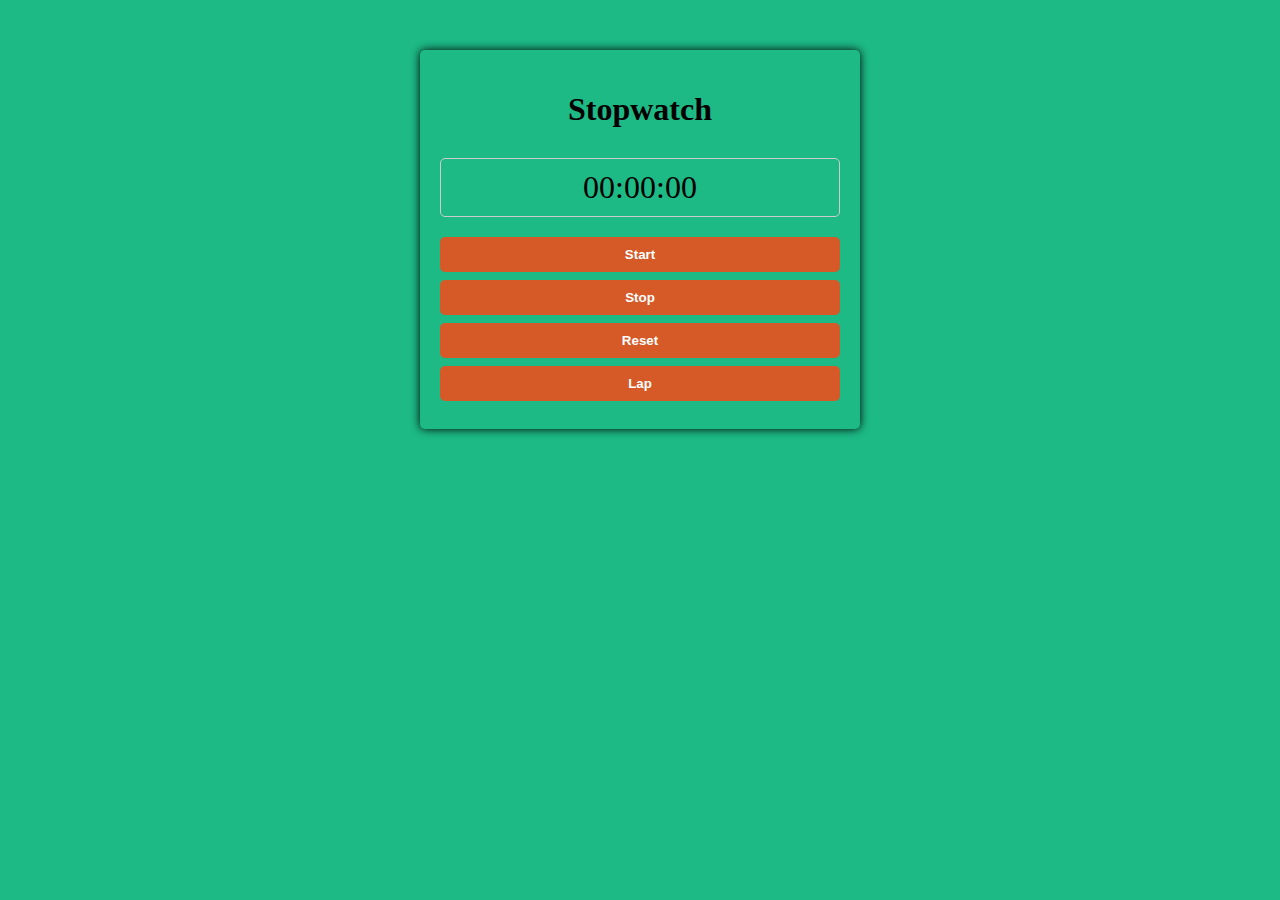
<file: Taks-2 Stopwatch/index.html>
<!DOCTYPE html>
<html lang="en">
<head>
    <meta charset="UTF-8">
    <meta name="viewport" content="width=device-width, initial-scale=1.0">
    <title>Stopwatch</title>
  <link rel="stylesheet" href="style.css">
</head>
<body>
    <div class="container">

        <h1>Stopwatch</h1>

        <div>
            <span class="display" id="display">00:00:00</span>
        </div>
        <div>
            <button onclick="start()">Start</button>
            <button onclick="stop()">Stop</button>
            <button onclick="reset()">Reset</button>
            <button  id="lap"onclick="recordLap()">Lap</button>
        </div>

        <div id="lapTimes"></div>

    </div>
    <script src="script.js"></script>
</body>
</html>
</file>
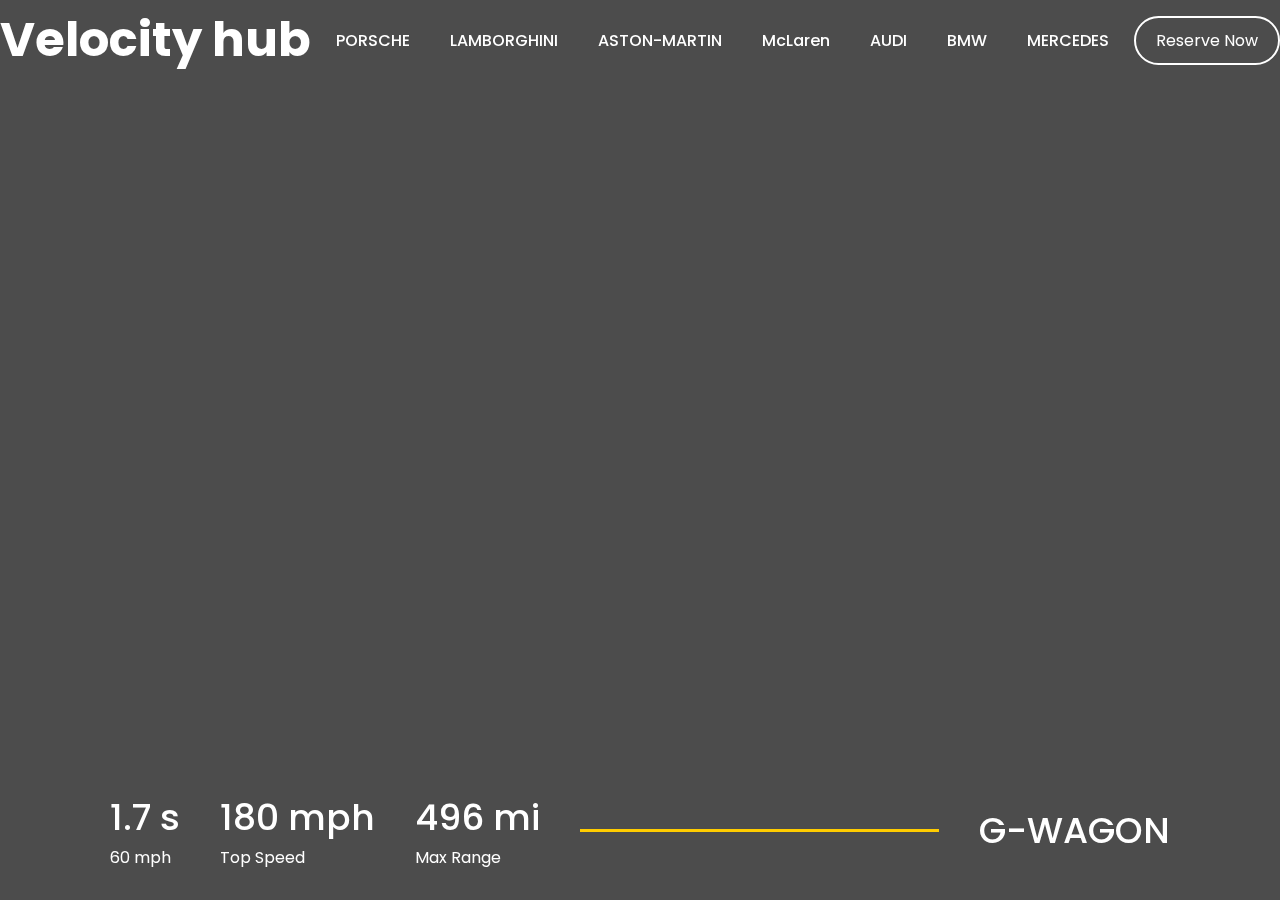
<file: Task-1 Landing Page/index.html>
<!DOCTYPE html>
<html lang="en">
    <head>
        <meta charset="UTF-8">
        <title>Cars Landing Page</title>
         <link rel="stylesheet" href="style.css">
      </head> 
          <body>
              <div class="header" id="header">
                  <nav>
                      <div class="logo">
                          <h1>Velocity hub</h1>
                      </div>
                      <ul>
                          <li><a href="#" id="PORSCHE">PORSCHE</a></li>
                          <li><a href="#" id="LAMBO">LAMBORGHINI</a></li>
                          <li><a href="#" id="ASTON-MARTIN">ASTON-MARTIN</a></li>
                          <li><a href="#" id="McLaren">McLaren</a></li>
                          <li><a href="#" id="AUDI">AUDI</a></li>
                          <li><a href="#" id="BMW">BMW</a></li>
                          <li><a href="#" id="MERCEDES">MERCEDES</a></li>
                      </ul>
                      <a href="#" class="btn">Reserve Now</a>
      
                  </nav>
                  <div class="info">
                      <div>
                          <h2 id="mph">1.7 s</h2>
                          <p>60 mph</p>
                      </div>
                      <div>
                          <h2 id="speed">180 mph</h2>
                          <p>Top Speed</p>
                      </div>
                      <div>
                          <h2 id="range">496 mi</h2>
                          <p>Max Range</p>
                      </div>
                      <div class="line">
                      </div>
                      <div>
                          <h2 id="model">G-WAGON</h2>
                      </div>
                  </div>
              </div>

        <script  src="./script.js"></script>
      
      </body>
      
</html>
</file>
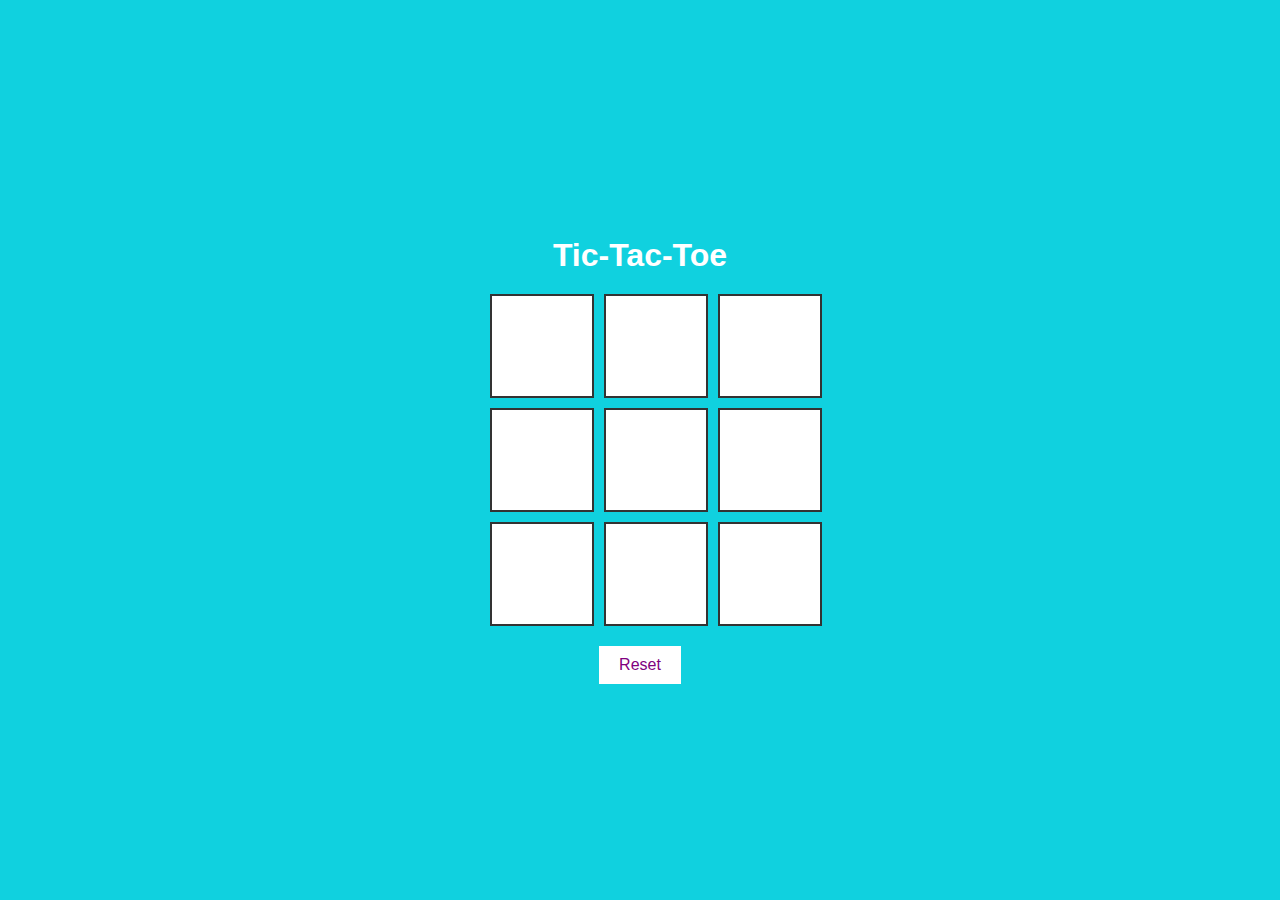
<file: Task-3 Tic-Tac-Toe/index.html>
<!DOCTYPE html>
<html lang="en">
<head>
    <meta charset="UTF-8">
    <meta name="viewport" content="width=device-width, initial-scale=1.0">
    <title>Tic-Tac-Toe</title>
    <link rel="stylesheet" href="styles.css">
</head>
<body>
    <div class="container">
        <h1>Tic-Tac-Toe</h1>
        <div id="board" class="board"></div>
        <button id="resetButton" class="reset-button">Reset</button>
    </div>
    <script src="script.js"></script>
</body>
</html>
</file>
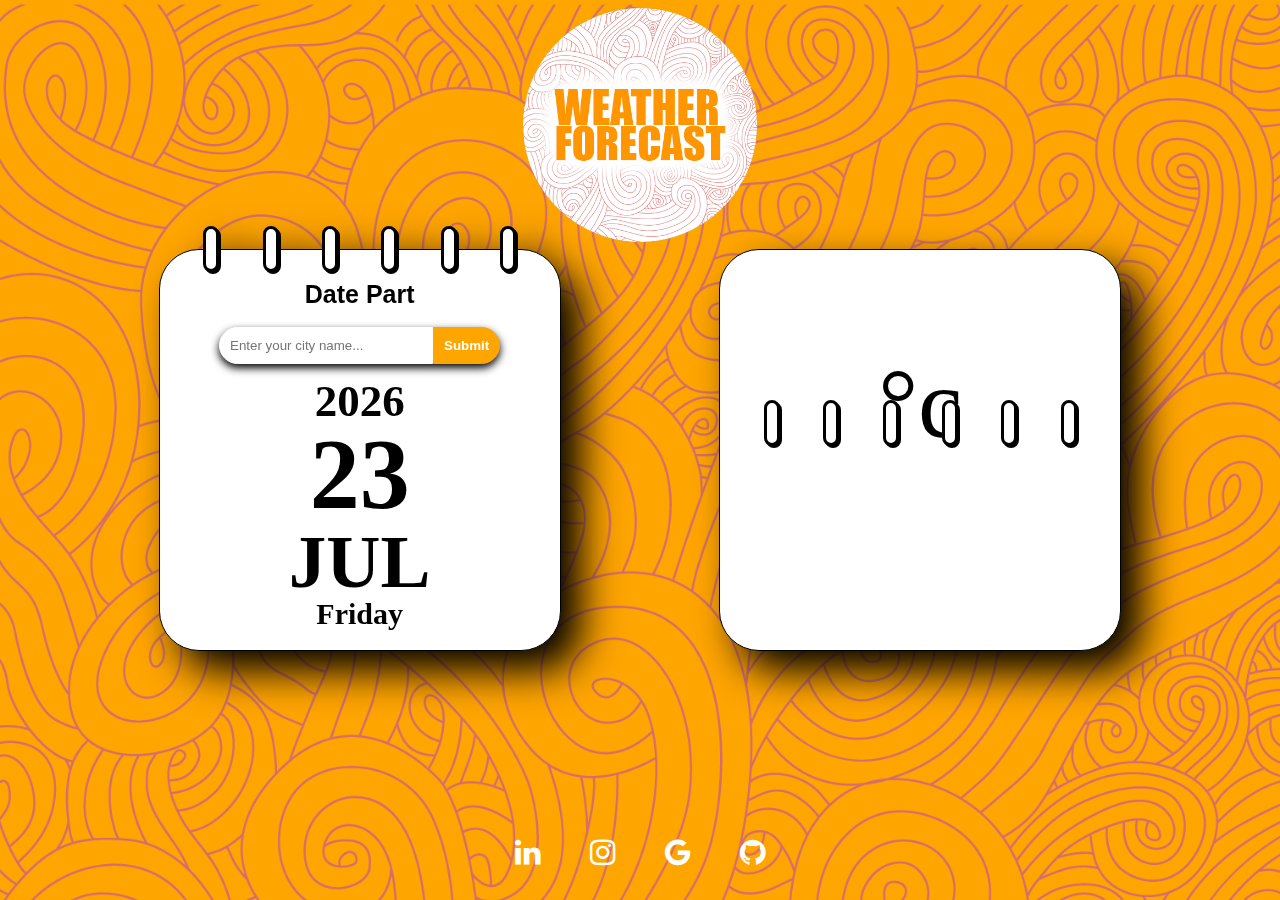
<file: Task-5 Weather App/index.html>
<!DOCTYPE html>
<html lang="en">
    <head>
    <meta charset="UTF-8">
    <meta name="viewport" content="width=device-width, initial-scale=1.0">
    <title> Weather App</title>
     <link rel="stylesheet" href="style.css">
     <link rel="stylesheet" href="https://cdnjs.cloudflare.com/ajax/libs/font-awesome/4.7.0/css/font-awesome.min.css">
    </head>
     <body>

<div class="container">
  <img src="main.png" class="main-img">
  <div class="box-1">
    <div class="hing">
      <div class='rect'></div>
      <div class='rect'></div>
      <div class='rect'></div>
      <div class='rect'></div>
      <div class='rect'></div>
      <div class='rect'></div>
    </div>
    <h1 class="main p">Date Part</h1>

    <div class="sec p"><input type="input" placeholder="Enter your city name..." class="enter" id="city-name" required><button class="submit" type="button" onclick="cityNameChange()">Submit</button></div>

    <div class="date p">
      <p id="year" class="hallow"></p>
      <p id="date" class="hallow"></p>
      <p id="month" class="hallow"></p>
      <p id="day" class="hallow"></p>
    </div>

    
  </div>
  <div class="box-2">
    <div class="hing-2">
      <div class='rect'></div>
      <div class='rect'></div>
      <div class='rect'></div>
      <div class='rect'></div>
      <div class='rect'></div>
      <div class='rect'></div>
    </div>
    <div class="card-title">
      <h2 class="title" id="name"></h2>
    </div>
    <div class="temp">
      <h1 id="temp"></h1><span class="t-real">°c</span>
    </div>
    <div class="temp-1 bg-blue">
      <h3 id="feel"></h3>
    </div>
  </div>
  <div class="links bg-primary container-fluid">
      <a href="https://www.linkedin.com/in/sharthak-jain-b03442225/" target="blank"><i class="fa fa-linkedin"></i></a>
      <a href="https://www.instagram.com/j.sharthak/?hl=en" target="blank"><i class="fa fa-instagram"></i></a>
      <a href="https://mail.google.com/mail/u/0/#inbox" target="blank"><i class="fa fa-google"></i></a>
      <a href="https://github.com/Sharthak1705" target="blank"><i class="fa fa-github"></i></a>
      <script src="script.js"></script> 
    </div>
</div>
</body>
</html>
</file>
<file: Taks-2 Stopwatch/style.css>
body{
  background-color: rgb(29, 186, 134);
  object-fit: cover;
}


.container {
    width: 400px;
    margin: 50px auto;
    padding: 20px;
   object-fit: cover;
     border-radius: 5px;
    box-shadow: 0 0 10px rgba(0, 0, 0, 10);
}

h1 {
    text-align: center;
    color: #000;
    margin-bottom: 30px;
}

.display {
    display: block;
    width: 100%;
    color: #000;
    padding: 10px;
    margin-bottom: 20px;
    border: 1px solid #ccc;
    border-radius: 5px;
    box-sizing: border-box;
    font-size: 2em;
    text-align: center;
}

button {
    display: flex;
    justify-content: center;
    width: 100%;
    margin: 2% auto;
    padding: 10px 20px;
    background-color: #f44a17da;
    color: #fff;
    font-weight: 600;
    border: none;
    border-radius: 5px;
    cursor: pointer;
    transition: background-color 0.3s ease;
}

button:hover {
    background-color: #db5902;
}
#lap{
    color:#fff ;
}

.lap {
    display: block;
    width: 100%;
    padding: 10px;
    margin-bottom: 10px;
    border: 1px solid #ccc;
    border-radius: 5px;
    box-sizing: border-box;
    font-size: 1.2em;
    text-align: center;
}
</file>
<file: Task-1 Landing Page/style.css>
@import url('https://fonts.googleapis.com/css2?family=Poppins:wght@400;500;600;700&display=swap');

* {
    margin: 0;
    padding: 0;
    box-sizing: border-box;
    font-family: 'Poppins', sans-serif;
}

.header {
    width: 100%;
    height: 100vh;
    background-image: url(https://images.unsplash.com/photo-1666658442535-3c8317e077bf?q=80&w=2070&auto=format&fit=crop&ixlib=rb-4.0.3&ixid=M3wxMjA3fDB8MHxwaG90by1wYWdlfHx8fGVufDB8fHx8fA%3D%3D);
    background-color: rgba(0, 0, 0, 0.7); 
    background-blend-mode: multiply;
    background-position: center;
    background-size: cover;
    padding: 0 7%;
    transition: background-image 1s ease;
}

nav {
    position: fixed;
    top: 0;
    left: 0;
    width: 100%;
    height: 80px; 
    display: flex;
    align-items: center;
    justify-content: space-between;
    z-index: 1000;
}

.logo {
    cursor: pointer;
    color: #fff;
    font-size: 24px; 
    font-weight: 500;
}

nav ul {
    display: flex;
    align-items: center;
    list-style: none;
}

nav ul li {
    margin: 0 20px;
}

nav ul li a {
    text-decoration: none;
    color: #fff;
    font-weight: 500;
    transition: color 0.3s ease; /* Added smooth color transition on hover */
}

nav ul li a:hover {
    color: #ffcc00; /* Changed hover color */
}

nav .btn {
    color: #fff;
    text-decoration: none;
    border: 2px solid #fff;
    padding: 10px 20px;
    border-radius: 30px;
    transition: background-color 0.3s ease, color 0.3s ease;
}

nav .btn:hover {
    background-color: #fff;
    color: #000;
}

.info {
    width: 100%;
    padding: 0 7%;
    display: flex;
    align-items: center;
    color: #fff;
    position: fixed;
    bottom: 30px;
    left: 0;
    z-index: 1000;
}

.info div {
    margin: 0 20px;
}

.info div h2 {
    font-size: 36px;
    font-weight: 500;
}

.info .line {
    flex: 1;
    background: #ffcc00;
    height: 3px;
}
</file>
<file: Task-3 Tic-Tac-Toe/styles.css>
body {
    display: flex;
    justify-content: center;
    align-items: center;
    height: 100vh;
    margin: 0;
    font-family: Arial, sans-serif;
    background-color: #10d1df; 
}

.container {
    text-align: center;
}

h1 {
    margin-bottom: 20px;
    color: #fff;
}

.board {
    display: grid;
    grid-template-columns: repeat(3, 1fr);
    gap: 10px;
    max-width: 300px;
    margin: 0 auto;
}

.cell {
    width: 100px;
    height: 100px;
    background-color: #fff;
    border: 2px solid #333;
    display: flex;
    justify-content: center;
    align-items: center;
    font-size: 2em;
    cursor: pointer;
}

.reset-button {
    margin-top: 20px;
    padding: 10px 20px;
    font-size: 1em;
    cursor: pointer;
    background-color: #fff; 
      border: none;
    color: #800080; 
}

@media (max-width: 600px) {
    .cell {
        width: 80px;
        height: 80px;
        font-size: 1.5em;
    }

    .board {
        gap: 5px;
    }
}
</file>
<file: Task-5 Weather App/style.css>
* {
    padding: 0;
    margin: 0;
  }
  
  .main-img{
    position: absolute;
    width: 250px;
    height: 250px;
    top: 0;
  }
  .container {
    width: 100vw;
    height: 100vh;
    display: flex;
    flex-direction: row;
    align-items: center;
    justify-content: space-evenly;
    background-color: orange;
    background-image: url("bg.png");
    background-size: cover;
    background-attachment: fixed;
  }
  
  .p {
    padding: 10px;
  }
  
  .box-1,
  .box-2 {
    border: 1px solid black;
    width: 400px;
    height: 400px;
    display: flex;
    justify-content: center;
    flex-direction: column;
    align-items: center;
    background-color: rgba(255, 255, 255, 1);
    color: black;
    border-radius: 40px;
    filter: drop-shadow(20px 20px 20px black);
  }
  
  .sec {
    width: 80%;
    display: flex;
    justify-content: center;
    align-items: center;
    filter: drop-shadow(0px 4px 4px black);
  }
  
  .enter {
    width: 60%;
    /* font-size: 20px; */
    /* margin: 20px; */
    border: 1px solid white;
    border-radius: 25px 0px 0px 25px;
    padding: 10px;
    /* filter: drop-shadow(0 0 5px black); */
  }
  
  .main {
    font-size: 25px;
    line-height: 25px;
    font-family: "Segoe UI", Tahoma, Geneva, Verdana, sans-serif;
  }
  
  .submit {
    /* font-size: 20px; */
    background-color: orange;
    color: white;
    font-weight: 800;
    border: 1px solid orange;
    border-radius: 0px 25px 25px 0px;
    padding: 10px;
    /* filter: drop-shadow(5px 0px 5px black); */
  }
  
  .p-r {
    margin-right: 10px;
  }
  
  .date-change {
    width: 80%;
    display: flex;
    justify-content: center;
    align-items: center;
  }
  
  .date-input {
    font-size: 30px;
    width: 60px;
  }
  
  .b {
    font-size: 30px;
    width: 40px;
    height: 40px;
  }
  
  p {
    font-family: Impact;
    padding: 0;
    font-weight: 800;
  }
  #year {
    font-size: 45px;
    line-height: 45px;
  }
  
  #date {
    font-size: 100px;
    line-height: 100px;
  }
  
  #month {
    font-size: 75px;
    line-height: 75px;
  }
  
  #day {
    font-size: 30px;
    line-height: 30px;
  }
  
  .temp {
    display: flex;
    flex-direction: row;
    width: 90%;
    align-items: center;
    justify-content: center;
  }
  
  .temp-1 {
    display: flex;
    flex-direction: row;
    width: 90%;
    align-items: center;
    justify-content: center;
  }
  
  #temp {
    font-family: Impact;
    font-size: 200px;
    line-height: 200px;
  }
  
  .t-real {
    font-size: 100px;
    margin-top: -100px;
    font-family: Impact;
  }
  
  #feel {
    font-size: 60px;
    color: white;
  }
  
  .bg-blue {
    width: 100%;
    background-color: rgba(0, 200, 255, 0.5);
  }
  
  .card-title {
    text-align: center;
  }
  
  .title {
    font-size: 35px;
    font-family: "Segoe UI", Tahoma, Geneva, Verdana, sans-serif;
    /* filter: drop-shadow(0 0 5px black); */
  }
  
  .hing {
    width: 100%;
    display: flex;
    justify-content: space-evenly;
    margin-top: -50px;
  }
  
  .hing-2 {
    width: 100%;
    display: flex;
    justify-content: space-evenly;
    margin-top: -40px;
    /* margin-bottom: 130px; */
  }
  
  .rect {
    width: 10px;
    height: 40px;
    border: 3px solid black;
    border-radius: 10px;
    background-color: white;
    align-items: bottom;
    filter: drop-shadow(2px 2px 0px black);
  }
  
  .date {
    height: 220px;
    display: flex;
    margin-top: 10px;
    align-items: center;
    justify-content: center;
    flex-direction: column;
  }
  
  .links {
    font-size: 30px;
    display: flex;
    width: 300px;
    justify-content: space-around;
    position: absolute;
    bottom: 30px;
  }
  .fa:hover{
    color: #306a92;
  }
  .fa {
    color: white;
  }
  /* Add this at the end of your existing CSS */
  
  @media only screen and (max-width: 600px) {
    .main-img {
      width: 150px;
      height: 150px;
    }
  
    .container {
      background-size: contain;
      flex-direction: column;
      
    }
  
    .box-2 {
      width: 80%;
      height: 300px;
    }
    .box-1{
    width: 80%;
        height: 250px;
    }
  
    .sec {
      width: 100%;
    }
  
    .enter{
      width: 60%;
      border-radius: 25px 0px 0px 25px;
      margin-top: 10px;
    }
    .submit{
    margin-top: 10px;
        width: 20%;
      border-radius: 0px 25px 25px 0px;
    }
  
    .date-input {
      font-size: 20px;
      width: 40px;
    }
  
    .b {
      font-size: 20px;
      width: 20px;
      height: 20px;
    }
  
    #temp {
      font-size: 100px;
      line-height: 100px;
    }
  
    .t-real {
      font-size: 50px;
      margin-top: -50px;
    }
  
    #feel {
      font-size: 30px;
    }
  
    .links {
      font-size: 20px;
      width: 40vw;
      bottom: 10px;
      padding: 5px;
    }
    .date {
      height: auto; /* Adjust the height as needed */
      display: flex;
      margin-top: 10px;
      align-items: center;
      justify-content: space-evenly;
      flex-direction: row;
      width: 90%;
    }
    .hallow:after{
        content:" -";
    }
  
    #year {
      font-size: 25px; /* Adjust the font size as needed */
      line-height: 25px;
      font-family: Impact;
      font-weight: 800;
    }
  
    #date {
      font-size: 25px; /* Adjust the font size as needed */
      line-height: 50px;
      font-family: Impact;
      font-weight: 800;
    }
  
    #month {
      font-size: 25px; /* Adjust the font size as needed */
      line-height: 37.5px;
      font-family: Impact;
      font-weight: 800;
    }
  
    #day {
      font-size: 25px; /* Adjust the font size as needed */
      line-height: 15px;
      font-family: Impact;
      font-weight: 800;
  }
  #day:after{
      content:"";
  }
  .hing-2{
      margin-top: -70px
  }
  }
</file>
